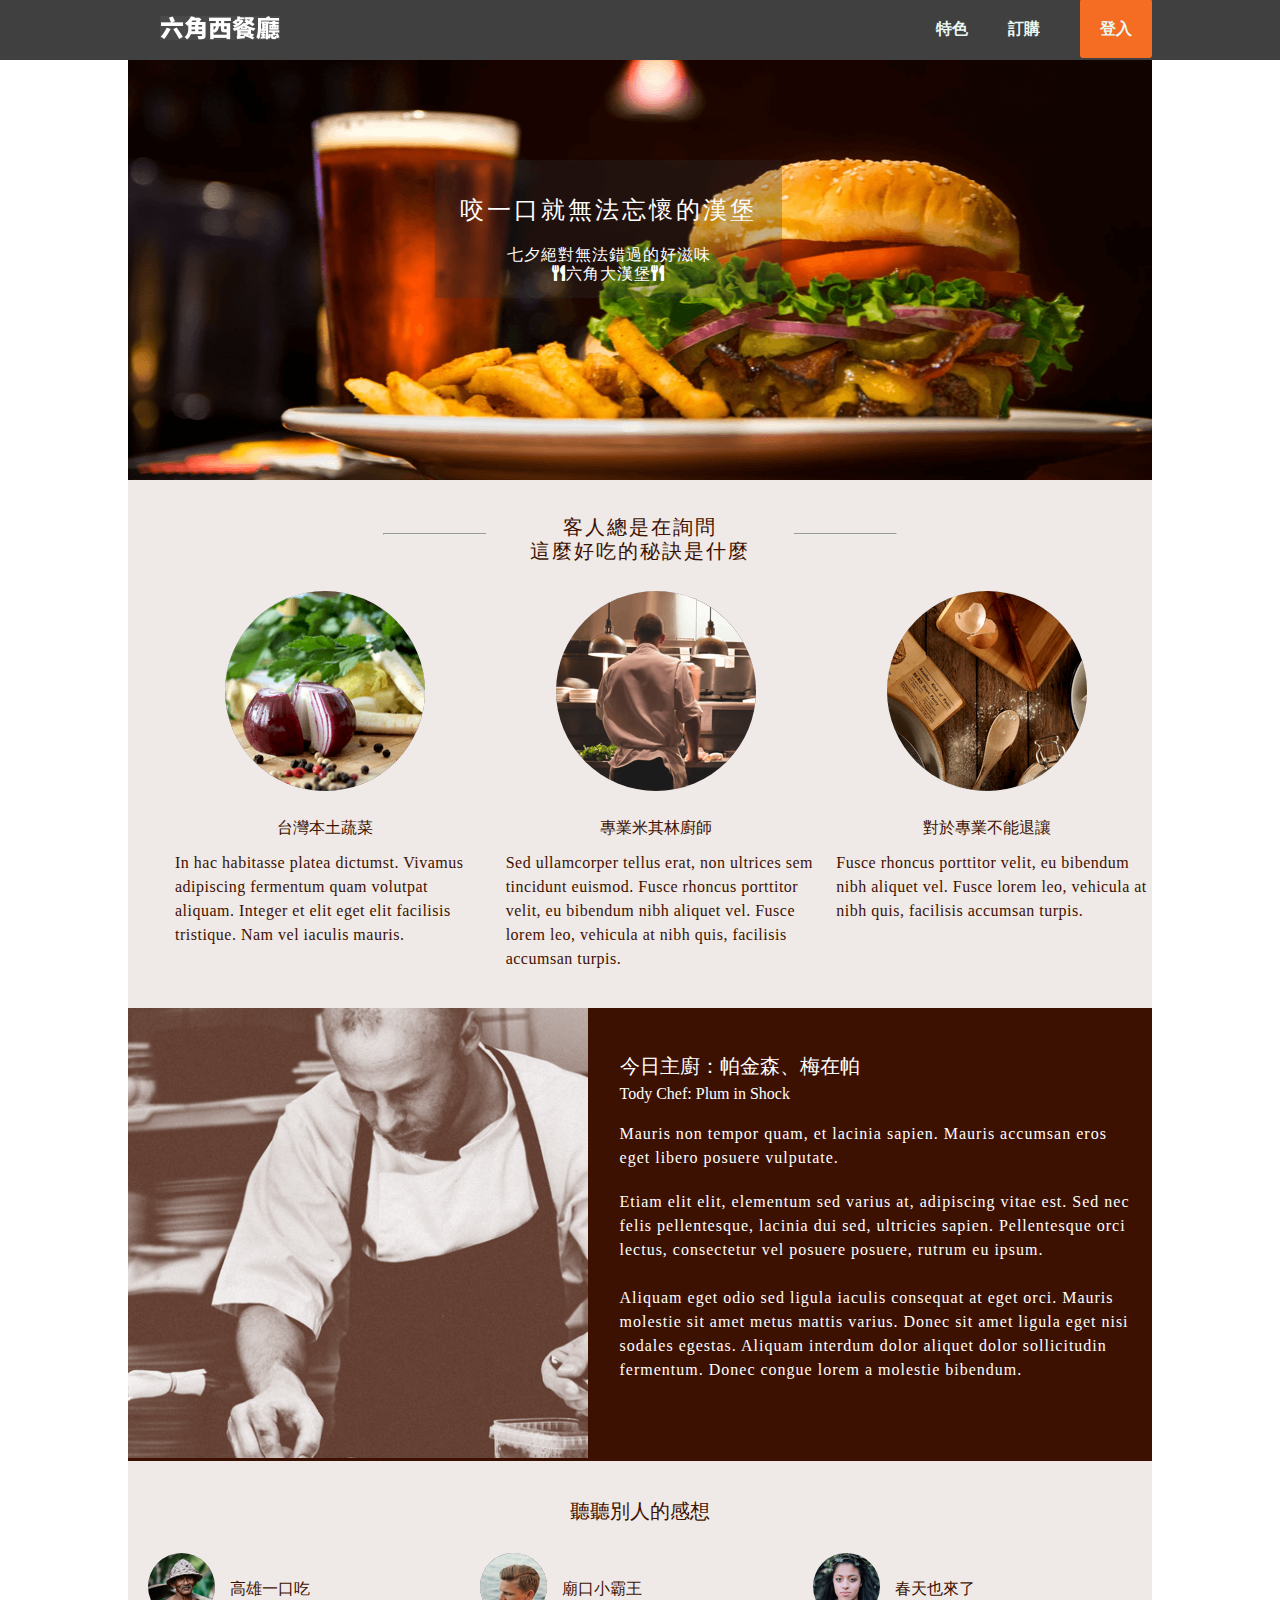
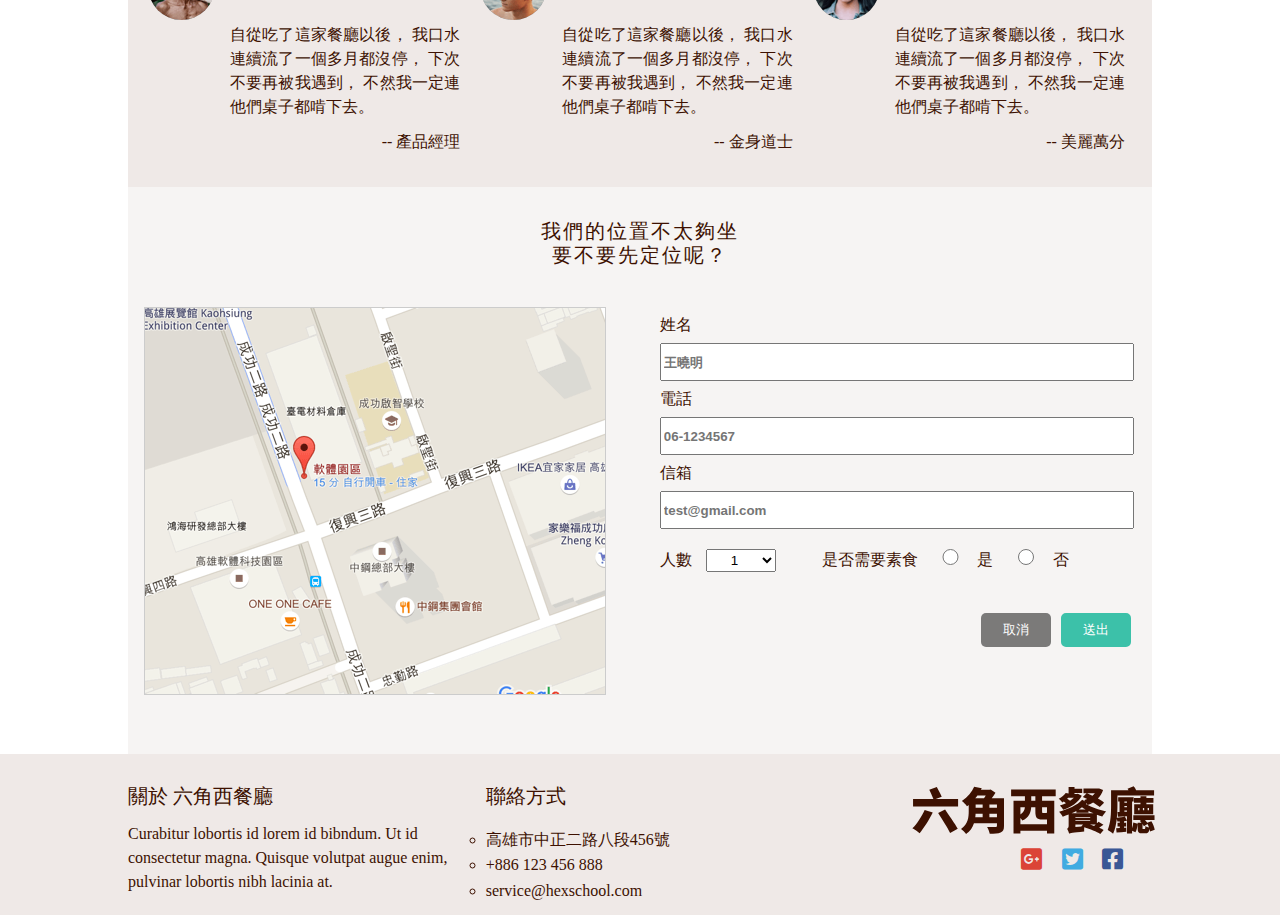
<file: chukuohua_Web_finalwork/index.html>
<!DOCTYPE html>
<html lang="en">
<head>
    <meta charset="UTF-8">
    <meta name="viewport" content="width=device-width, initial-scale=1.0">
    <meta http-equiv="X-UA-Compatible" content="ie=edge">
    <meta property="og:title" content="六角西餐廳">
    <meta property="og:description" content="想要品嚐前所未有的漢堡嗎?六角西餐廳絕對是您最好的選擇">
    <meta property="og:image" content="https://upload.cc/i1/2020/01/13/lnRmfo.png">
    <title>六角西餐廳</title>
    <link rel="shortcut icon" href="images/icon/home.png">
    <link rel="stylesheet" href="css/swiper.min.css">
    <link rel="stylesheet" href="css/all.min.css">
    <link rel="stylesheet" href="css/all.css">
</head>
<body >
    <div class="warp">
        <div class="header">
            <div class=" container">
                <div class="logo">
                    <a href="../chukuohua_Web_finalwork/index.html">
                        六角西餐廳
                    </a>
                </div>
                <div class="main">
                        <a href="#" class="mobile-link"><i class="fas fa-bars"></i></a>
                    <ul class="menu">
                        <li><a href="../chukuohua_Web_finalwork/index.html">特色</a></li>
                        <li><a href="../chukuohua_Web_finalwork/page.html">訂購</a></li>
                        <li><a href="../chukuohua_Web_finalwork/login.html" class="login">登入</a></li>
                    </ul>
                </div>
                <div class="clearfix"></div>
                <div class="aside">
                        <a href="#" class="mobile-close"><i class="fas fa-times"></i></a>
                    <ul class="m-menu">
                        <li>
                            <i class="fas fa-user"></i>
                            <a href="../chukuohua_Web_finalwork/login.html" class="login"><span>登入</span></a>
                        </li>
                        <li>
                            <i class="fas fa-hamburger"></i>                            
                            <a href="../chukuohua_Web_finalwork/index.html"><span>特色</span></a>
                        </li>
                        <li>
                            <i class="fas fa-shopping-cart"></i>
                            <a href="../chukuohua_Web_finalwork/page.html"><span>訂購</span></a>
                        </li>
                    </ul>
                </div>
            </div>
        </div>
        <div class="clearfix"></div>
        <div class="banner">
            <div class="title">
                <h1>咬一口就無法忘懷的漢堡</h1>
                <p>七夕絕對無法錯過的好滋味<br>
                    <i class="fas fa-utensils"></i>六角大漢堡<i class="fas fa-utensils"></i></p>
            </div>
        </div>
        <div class="container">
            <div class="feature">
                <hr>
                <h2>
                    客人總是在詢問<br>
                    這麼好吃的秘訣是什麼
                </h2>
                <ul>
                    <li >
                        <img src="../chukuohua_Web_finalwork/images/feature_1.png" alt="">
                        <h3>台灣本土蔬菜</h3>
                        <p>
                        In hac habitasse platea dictumst.
                        Vivamus adipiscing fermentum quam volutpat aliquam.
                        Integer et elit eget elit facilisis tristique.
                        Nam vel iaculis mauris.
                        </p>
                    </li>
                    <li >
                        <img src="../chukuohua_Web_finalwork/images/feature_2.png" alt="">
                        <h3>專業米其林廚師</h3>
                        <p>
                        Sed ullamcorper tellus erat,
                        non ultrices sem tincidunt euismod.
                        Fusce rhoncus porttitor velit,
                        eu bibendum nibh aliquet vel. Fusce lorem leo,
                        vehicula at nibh quis, facilisis accumsan turpis.
                        </p>
                    </li>
                    <li>
                        <img src="../chukuohua_Web_finalwork/images/feature_3.png" alt="">
                        <h3>對於專業不能退讓</h3>
                        <p>
                        Fusce rhoncus porttitor velit,
                        eu bibendum nibh aliquet vel. Fusce lorem leo,
                        vehicula at nibh quis, facilisis accumsan turpis.
                        </p>
                    </li>
                </ul>
                <div class="clearfix"></div>
            </div>
            <div class="m-feature">
                <h2>
                    客人總是在詢問<br>
                    這麼好吃的秘訣是什麼
                </h2>
                <div class="swiper-container">
                    <ul class="swiper-wrapper">
                        <li class="swiper-slide">
                            <img src="../chukuohua_Web_finalwork/images/feature_1.png" alt="">
                            <h3>台灣本土蔬菜</h3>
                            <p>
                                In hac habitasse platea dictumst.
                                Vivamus adipiscing fermentum quam volutpat aliquam.
                                Integer et elit eget elit facilisis tristique.
                                Nam vel iaculis mauris.
                            </p>
                        </li>
                        <li class="swiper-slide">
                            <img src="../chukuohua_Web_finalwork/images/feature_2.png" alt="">
                            <h3>專業米其林廚師</h3>
                            <p>
                            Sed ullamcorper tellus erat,
                            non ultrices sem tincidunt euismod.
                            Fusce rhoncus porttitor velit,
                            eu bibendum nibh aliquet vel. Fusce lorem leo,
                            vehicula at nibh quis, facilisis accumsan turpis.
                            </p>
                        </li>
                        <li class="swiper-slide">
                            <img src="../chukuohua_Web_finalwork/images/feature_3.png" alt="">
                            <h3>對於專業不能退讓</h3>
                            <p>
                            Fusce rhoncus porttitor velit,
                            eu bibendum nibh aliquet vel. Fusce lorem leo,
                            vehicula at nibh quis, facilisis accumsan turpis.
                            </p>
                        </li>
                    </ul>
                    <div class="clearfix"></div>
                    <div class="swiper-button-next feature-button-next"></div>
                    <div class="swiper-button-prev feature-button-prev"></div>
                </div>
            </div>
            <div class="Chef">
                <img src="../chukuohua_Web_finalwork/images/main_chef.png" alt="">
                <section class="Chef-introduction">
                    <h2>今日主廚：帕金森、梅在帕</h2>
                    <p class="Chef-name">Tody Chef: Plum in Shock</p>
                    <p><span >Mauris non tempor quam, et lacinia sapien.
                        Mauris accumsan eros eget libero posuere vulputate.</span>
                    </p>
                    <p><span>
                        Etiam elit elit, elementum sed varius at, adipiscing vitae est.
                        Sed nec felis pellentesque, lacinia dui sed, ultricies sapien.
                        Pellentesque orci lectus, consectetur vel posuere posuere,
                        rutrum eu ipsum. <br>
                        <br>
                        Aliquam eget odio sed ligula iaculis consequat at eget orci.
                        Mauris molestie sit amet metus mattis varius.
                        Donec sit amet ligula eget nisi sodales egestas.
                        Aliquam interdum dolor aliquet dolor sollicitudin fermentum.
                        Donec congue lorem a molestie bibendum.</span>
                    </p>
                </section>   
                <section class="m-Chef-introduction">
                    <h2>今日主廚：帕金森、梅在帕</h2>
                    <p class="Chef-name">Tody Chef: Plum in Shock</p>
                    <p><span >Mauris non tempor quam, et lacinia sapien.
                        Mauris accumsan eros eget libero posuere vulputate.</span>
                    </p>
                    <p><span class="Chef-content">
                        Etiam elit elit, elementum sed varius at, adipiscing vitae est.
                        Sed nec felis pellentesque, lacinia dui sed, ultricies sapien.
                        Pellentesque orci lectus, consectetur vel posuere posuere,
                        rutrum eu ipsum. <br>
                        <br>
                        Aliquam eget odio sed ligula iaculis consequat at eget orci.
                        Mauris molestie sit amet metus mattis varius.<br>
                        <br>
                        Donec sit amet ligula eget nisi sodales egestas.
                        Aliquam interdum dolor aliquet dolor sollicitudin fermentum.
                        Donec congue lorem a molestie bibendum.</span>
                    </p>
                    <button id="text-toggle" class="text-button">
                        <i class="fas fa-sort-down"></i>
                        <i class="fas fa-sort-up"></i>
                    </button>
                </section>   
            </div>       
            <div class="clearfix"></div>
            <div class="feeling-box">
                <h2>聽聽別人的感想</h2>
                <ul>
                    <li>
                        <img src="../chukuohua_Web_finalwork/images/avatar_1.png" alt="">
                        <span>高雄一口吃</span>
                        <p class="feeling">自從吃了這家餐廳以後，
                        我口水連續流了一個多月都沒停，
                        下次不要再被我遇到，
                        不然我一定連他們桌子都啃下去。</p>
                        <p class="visitors">-- 產品經理</p>
                    </li>
                    <li>
                        <img src="../chukuohua_Web_finalwork/images/avatar_2.png" alt="">
                        <span>廟口小霸王</span>     
                        <p class="feeling">自從吃了這家餐廳以後，
                        我口水連續流了一個多月都沒停，
                        下次不要再被我遇到，
                        不然我一定連他們桌子都啃下去。</p>
                        <p class="visitors">-- 金身道士</p>
                    </li>
                    <li>
                        <img src="../chukuohua_Web_finalwork/images/avatar_3.png" alt="">
                        <span>春天也來了</span>
                        <p class="feeling">自從吃了這家餐廳以後，
                        我口水連續流了一個多月都沒停，
                        下次不要再被我遇到，
                        不然我一定連他們桌子都啃下去。</p>
                        <p class="visitors">-- 美麗萬分</p>
                    </li>
                </ul>
                <div class="clearfix"></div>
            </div>
            <div class="m-feeling-box">
                <h2>聽聽別人的感想</h2>
                <div class="feeling-swiper-container">
                    <ul class="swiper-wrapper feeling-bottom">
                        <li class="swiper-slide">
                            <img src="../chukuohua_Web_finalwork/images/avatar_1.png" alt="">
                            <span>高雄一口吃</span>
                            <p class="feeling">自從吃了這家餐廳以後，
                            我口水連續流了一個多月都沒停，
                            下次不要再被我遇到，
                            不然我一定連他們桌子都啃下去。</p>
                            <p class="visitors">-- 產品經理</p>
                        </li>
                        <li class="swiper-slide">
                            <img src="../chukuohua_Web_finalwork/images/avatar_2.png" alt="">
                            <span>廟口小霸王</span>   
                            <p class="feeling">自從吃了這家餐廳以後，
                            我口水連續流了一個多月都沒停，
                            下次不要再被我遇到，
                            不然我一定連他們桌子都啃下去。</p>
                            <p class="visitors">-- 金身道士</p>
                        </li>
                        <li class="swiper-slide">
                            <img src="../chukuohua_Web_finalwork/images/avatar_3.png" alt="">
                            <span>春天也來了</span>
                            <p class="feeling">自從吃了這家餐廳以後，
                            我口水連續流了一個多月都沒停，
                            下次不要再被我遇到，
                            不然我一定連他們桌子都啃下去。</p>
                            <p class="visitors">-- 美麗萬分</p>
                        </li>
                    </ul>
                    <div class="swiper-pagination feeling-pagination"></div>
                </div>
            </div>
            <div class="clearfix"></div>
            <div class="reserve">
                <h2>我們的位置不太夠坐<br>
                    要不要先定位呢？</h2>
                <img src="../chukuohua_Web_finalwork/images/Map.png" alt="">
                <form class="reserve-data" action="index.html">
                    <div class="personal-data">
                        <label for="name">姓名</label>
                        <input type="text" id="name" name="name" placeholder="王曉明">
                        <label for="phone" >電話</label>
                        <input type="tel" id="phone" name="phone" placeholder="06-1234567">
                        <label for="email" >信箱</label>
                        <input type="email" id="email" name="email" placeholder="test@gmail.com">
                    </div>
                    <label for="number" class="number">人數</label>
                    <select id="number" class="number" name="number">
                        <option value="1">1</option>
                        <option value="2">2</option>
                        <option value="3">3</option>
                        <option value="4">4</option>
                    </select>
                    <label class="vegan ">是否需要素食</label>
                    <input class="vegan-radio " type="radio" name="gender" value="yes">是
                    <input class="vegan-radio " type="radio" name="gender" value="no">否
                    <div class="data-but">
                        <button class="cancel-but cancel">取消</button>
                        <button class="send-but">送出</button>
                    </div>    
                </form>
            </div>
            <div class="clearfix"></div>
        </div>
        <div class="clearfix"></div>
        <div class="footer">
            <div class="container">
                <div class="about">
                    <h3>關於 六角西餐廳</h3>
                    <p>
                    Curabitur lobortis id lorem id bibndum.
                    Ut id consectetur magna.
                    Quisque volutpat augue enim,
                    pulvinar lobortis nibh lacinia at. 
                    </p>
                </div>
                <div class="contact">
                    <h3>聯絡方式</h3>
                    <ul class="conn">
                        <li>高雄市中正二路八段456號</li>
                        <li>+886 123 456 888</li>
                        <li>service@hexschool.com</li>
                    </ul>
                </div>
                <ul class="navber">
                    <li class="footer-logo">
                        <img  src="images/logo_l@svg.svg" alt="">
                    </li>
                    <li class="nav">
                        <ul class="icon">
                            <li>
                                <a href="">
                                    <i class="fab fa-google-plus-square"></i>
                                </a>
                            </li>
                            <li>
                                <a href="">
                                    <i class="fab fa-twitter-square"></i>
                                </a>
                            </li>
                            <li>
                                <a href="">
                                    <i class="fab fa-facebook-square"></i>
                                </a>
                            </li>
                        </ul>
                    </li>
                </ul>
                <div class="top">
                    <a href="#" class="fas fa-angle-double-up"></a>
                </div>
            </div>
        </div>
    </div>
    <script src="js/jquery-3.4.1.min.js"></script>
    <script src="js/swiper.js"></script>
    <script src="js/all.js"></script>
</body>
</html>
</file>
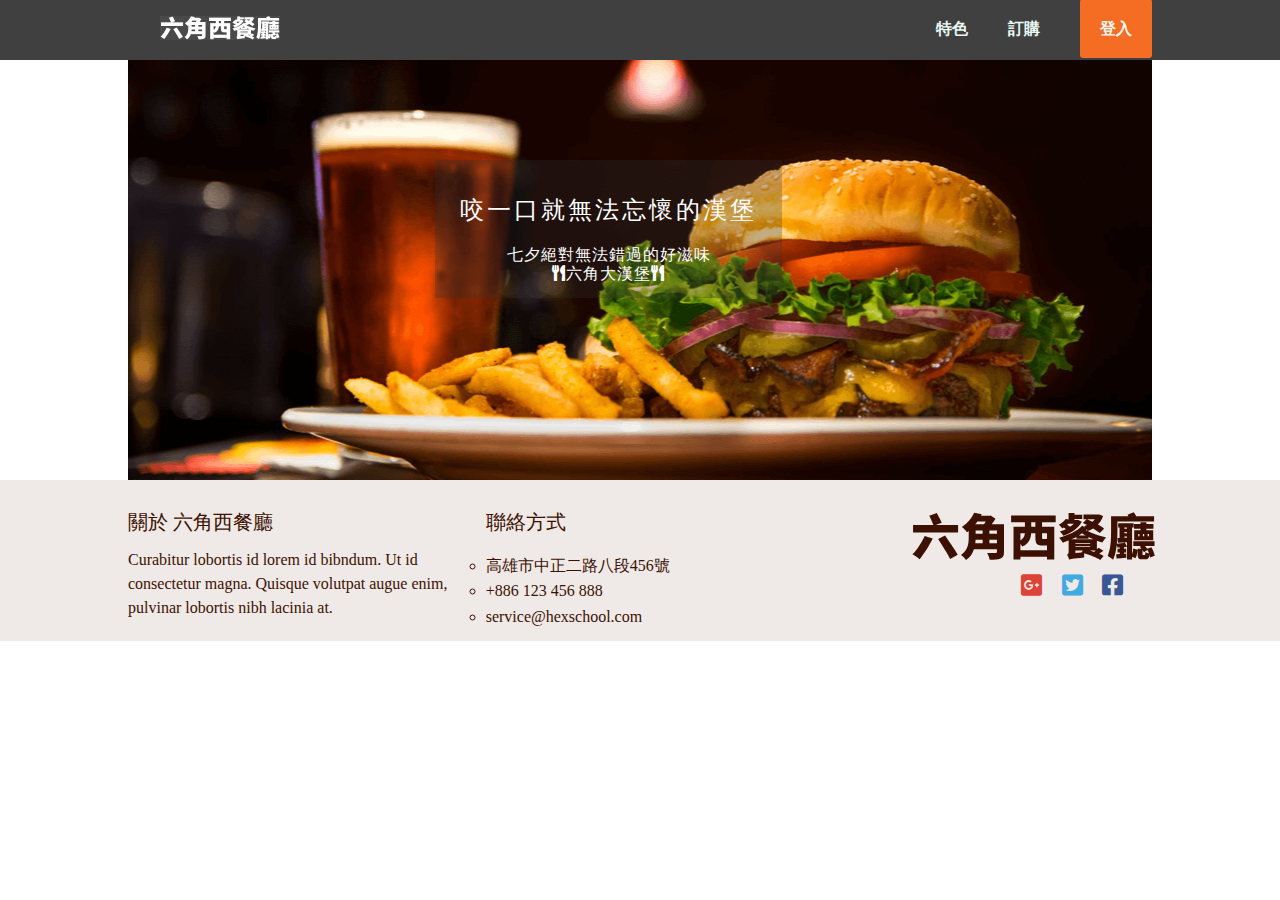
<file: chukuohua_Web_finalwork/layout.html>
<!DOCTYPE html>
<html lang="en">
<head>
    <meta charset="UTF-8">
    <meta name="viewport" content="width=device-width, initial-scale=1.0">
    <meta http-equiv="X-UA-Compatible" content="ie=edge">
    <meta property="og:title" content="六角西餐廳">
    <meta property="og:description" content="想要品嚐前所未有的漢堡嗎?六角西餐廳絕對是您最好的選擇">
    <meta property="og:image" content="https://upload.cc/i1/2020/01/13/lnRmfo.png">
    <title>六角西餐廳</title>
    <link rel="shortcut icon" href="images/icon/home.png">
    <link rel="stylesheet" href="css/swiper.min.css">
    <link rel="stylesheet" href="css/all.min.css">
    <link rel="stylesheet" href="css/all.css">
</head>
<body >
    <div class="warp">
        <div class="header">
            <div class=" container">
                <div class="logo">
                    <a href="../chukuohua_Web_finalwork/index.html">
                        六角西餐廳
                    </a>
                </div>
                <div class="main">
                        <a href="#" class="mobile-link"><i class="fas fa-bars"></i></a>
                    <ul class="menu">
                        <li><a href="../chukuohua_Web_finalwork/index.html">特色</a></li>
                        <li><a href="../chukuohua_Web_finalwork/page.html">訂購</a></li>
                        <li><a href="../chukuohua_Web_finalwork/login.html" class="login">登入</a></li>
                    </ul>
                </div>
                <div class="aside">
                        <a href="#" class="mobile-close"><i class="fas fa-times"></i></a>
                    <ul class="m-menu">
                        <li>
                            <i class="fas fa-user"></i>
                            <a href="../chukuohua_Web_finalwork/login.html" class="login"><span>登入</span></a>
                        </li>
                        <li>
                            <i class="fas fa-hamburger"></i>                            
                            <a href="../chukuohua_Web_finalwork/index.html"><span>特色</span></a>
                        </li>
                        <li>
                            <i class="fas fa-shopping-cart"></i>
                            <a href="../chukuohua_Web_finalwork/page.html"><span>訂購</span></a>
                        </li>
                    </ul>
                </div>
            </div>
        </div>
        <div class="clearfix"></div>
        <div class="banner">
            <div class="title">
                <h1>咬一口就無法忘懷的漢堡</h1>
                <p>七夕絕對無法錯過的好滋味<br>
                    <i class="fas fa-utensils"></i>六角大漢堡<i class="fas fa-utensils"></i></p>
            </div>
        </div>        
        <div class="clearfix"></div>
        
        <div class="footer">
            <div class="container">
                <div class="about">
                    <h3>關於 六角西餐廳</h3>
                    <p>
                    Curabitur lobortis id lorem id bibndum.
                    Ut id consectetur magna.
                    Quisque volutpat augue enim,
                    pulvinar lobortis nibh lacinia at. 
                    </p>
                </div>
                <div class="contact">
                    <h3>聯絡方式</h3>
                    <ul class="conn">
                        <li>高雄市中正二路八段456號</li>
                        <li>+886 123 456 888</li>
                        <li>service@hexschool.com</li>
                    </ul>
                </div>
                <ul class="navber">
                    <li class="footer-logo">
                        <img  src="images/logo_l@svg.svg" alt="">
                    </li>
                    <li class="nav">
                        <ul class="icon">
                            <li>
                                <a href="">
                                    <i class="fab fa-google-plus-square"></i>
                                </a>
                            </li>
                            <li>
                                <a href="">
                                    <i class="fab fa-twitter-square"></i>
                                </a>
                            </li>
                            <li>
                                <a href="">
                                    <i class="fab fa-facebook-square"></i>
                                </a>
                            </li>
                        </ul>
                    </li>
                </ul>
                <div class="top">
                    <a href="#" class="fas fa-angle-double-up"></a>
                </div>
            </div>
        </div>
    </div>
    <script src="js/jquery-3.4.1.min.js"></script>
    <script src="js/swiper.js"></script>
    <script src="js/all.js"></script>
</body>
</html>
</file>
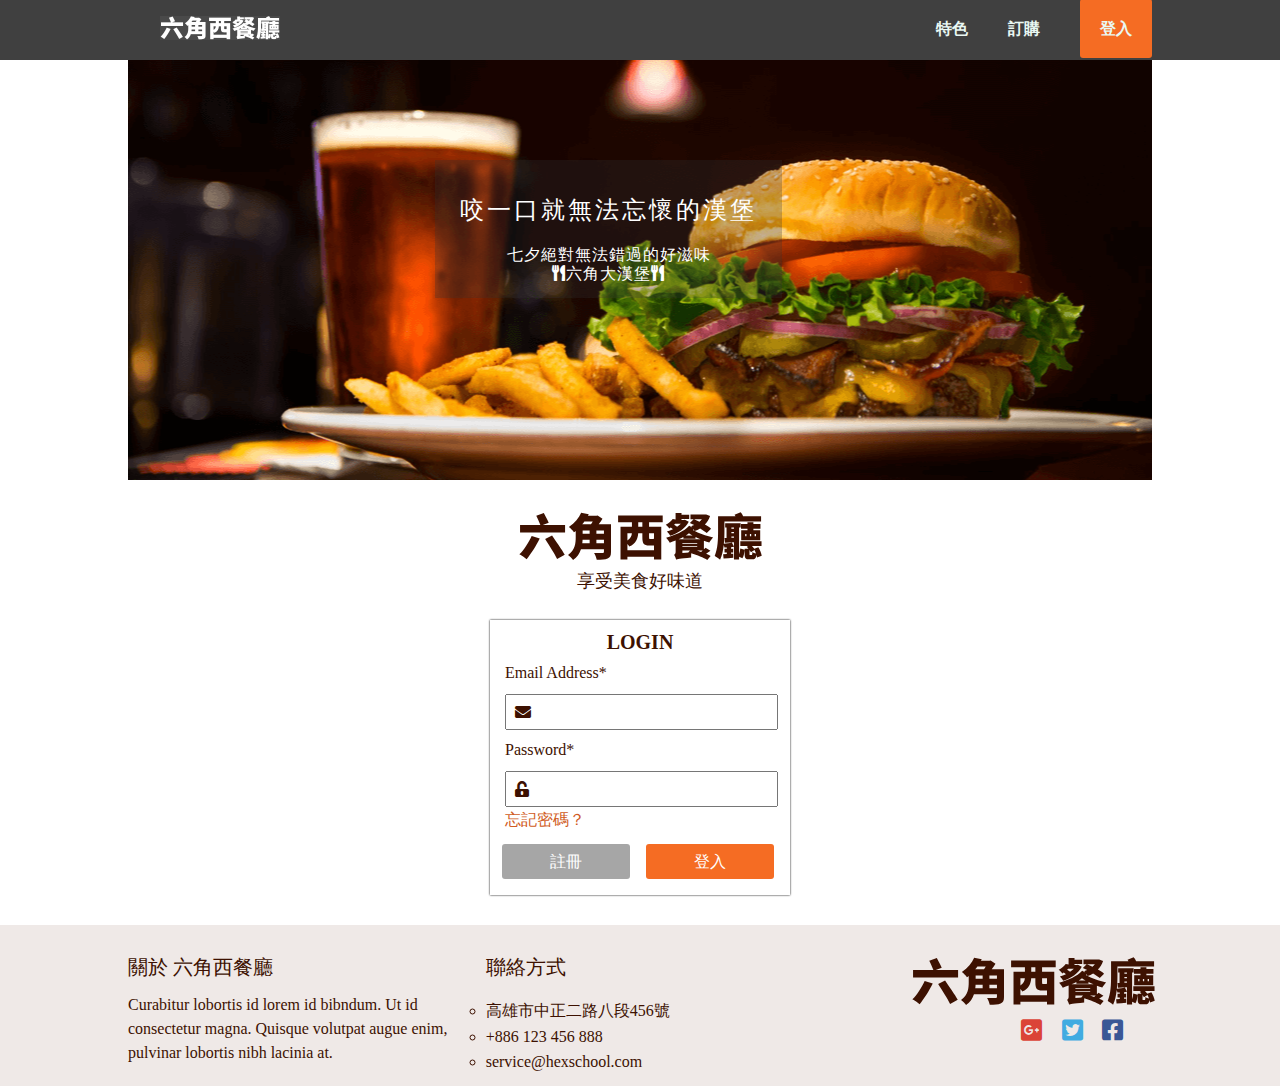
<file: chukuohua_Web_finalwork/login.html>
<!DOCTYPE html>
<html lang="en">
<head>
    <meta charset="UTF-8">
    <meta name="viewport" content="width=device-width, initial-scale=1.0">
    <meta http-equiv="X-UA-Compatible" content="ie=edge">
    <title>六角西餐廳</title>
    <link rel="shortcut icon" href="images/icon/user.png">
    <link rel="stylesheet" href="css/all.min.css">
    <link rel="stylesheet" href="css/all.css">
</head>
<body>
    <div class="warp">
        <div class="header">
            <div class="container">
                <div class="logo">
                    <a href="../chukuohua_Web_finalwork/index.html">
                        六角西餐廳
                    </a>
                </div>
                <div class="main">
                        <a href="#" class="mobile-link"><i class="fas fa-bars"></i></a>
                    <ul class="menu">
                        <li><a href="../chukuohua_Web_finalwork/index.html">特色</a></li>
                        <li><a href="../chukuohua_Web_finalwork/page.html">訂購</a></li>
                        <li><a href="../chukuohua_Web_finalwork/login.html" class="login">登入</a></li>
                    </ul>
                </div>
                <div class="aside">
                        <a href="#" class="mobile-close"><i class="fas fa-times"></i></a>
                    <ul class="m-menu">
                        <li>
                            <i class="fas fa-user"></i>
                            <a href="../chukuohua_Web_finalwork/login.html" class="login"><span>登入</span></a>
                        </li>
                        <li>
                            <i class="fas fa-hamburger"></i>                            
                            <a href="../chukuohua_Web_finalwork/index.html"><span>特色</span></a>
                        </li>
                        <li>
                            <i class="fas fa-shopping-cart"></i>
                            <a href="../chukuohua_Web_finalwork/page.html"><span>訂購</span></a>
                        </li>
                    </ul>
                </div>
            </div>
        </div>
        <div class="banner">
            <div class="title">
                <h1>咬一口就無法忘懷的漢堡</h1>
                <p>七夕絕對無法錯過的好滋味<br>
                    <i class="fas fa-utensils"></i>六角大漢堡<i class="fas fa-utensils"></i></p>
            </div>
        </div>
        <div class="login-box container">
            <img  src="images/logo_l@svg.svg" alt="">
            <p>享受美食好味道</p>
            <form class="login-data" action="login.html">
                <h3>LOGIN</h3>
                <label for="email">Email Address*</label>
                <label class="email-icon" for="email">
                    <i class="fas fa-envelope"></i>
                    <input type="email" id="email" name="email">
                </label>
                <label for="pwd*" >Password*</label>
                <label class="pwd-icon" for="pwd">
                    <i class="fas fa-unlock-alt"></i>
                    <input type="pwd" id="pwd" name="pwd">
                </label>
                <a href="#" class="forget">忘記密碼？</a>
                <a href="../chukuohua_Web_finalwork/signup.html" class="signup" >註冊</a>
                <a href="#" class="login" >登入</a>
            </form>
        </div>
        <div class="footer">
            <div class="container">
                <div class="about">
                    <h3>關於 六角西餐廳</h3>
                    <p>
                    Curabitur lobortis id lorem id bibndum.
                    Ut id consectetur magna.
                    Quisque volutpat augue enim,
                    pulvinar lobortis nibh lacinia at. 
                    </p>
                </div>
                <div class="contact">
                    <h3>聯絡方式</h3>
                    <ul class="conn">
                        <li>高雄市中正二路八段456號</li>
                        <li>+886 123 456 888</li>
                        <li>service@hexschool.com</li>
                    </ul>
                </div>
                <ul class="navber">
                    <li class="footer-logo">
                        <img  src="images/logo_l@svg.svg" alt="">
                    </li>
                    <li class="nav">
                        <ul class="icon">
                            <li>
                                <a href="">
                                    <i class="fab fa-google-plus-square"></i>
                                </a>
                            </li>
                            <li>
                                <a href="">
                                    <i class="fab fa-twitter-square"></i>
                                </a>
                            </li>
                            <li>
                                <a href="">
                                    <i class="fab fa-facebook-square"></i>
                                </a>
                            </li>
                        </ul>
                    </li>
                </ul>
                <div class="top">
                    <a href="#" class="fas fa-angle-double-up"></a>
                </div>
            </div>
        </div>
    </div>
    <script src="js/jquery-3.4.1.min.js"></script>
    <script src="js/all.js"></script>
</body>
</html>
</file>
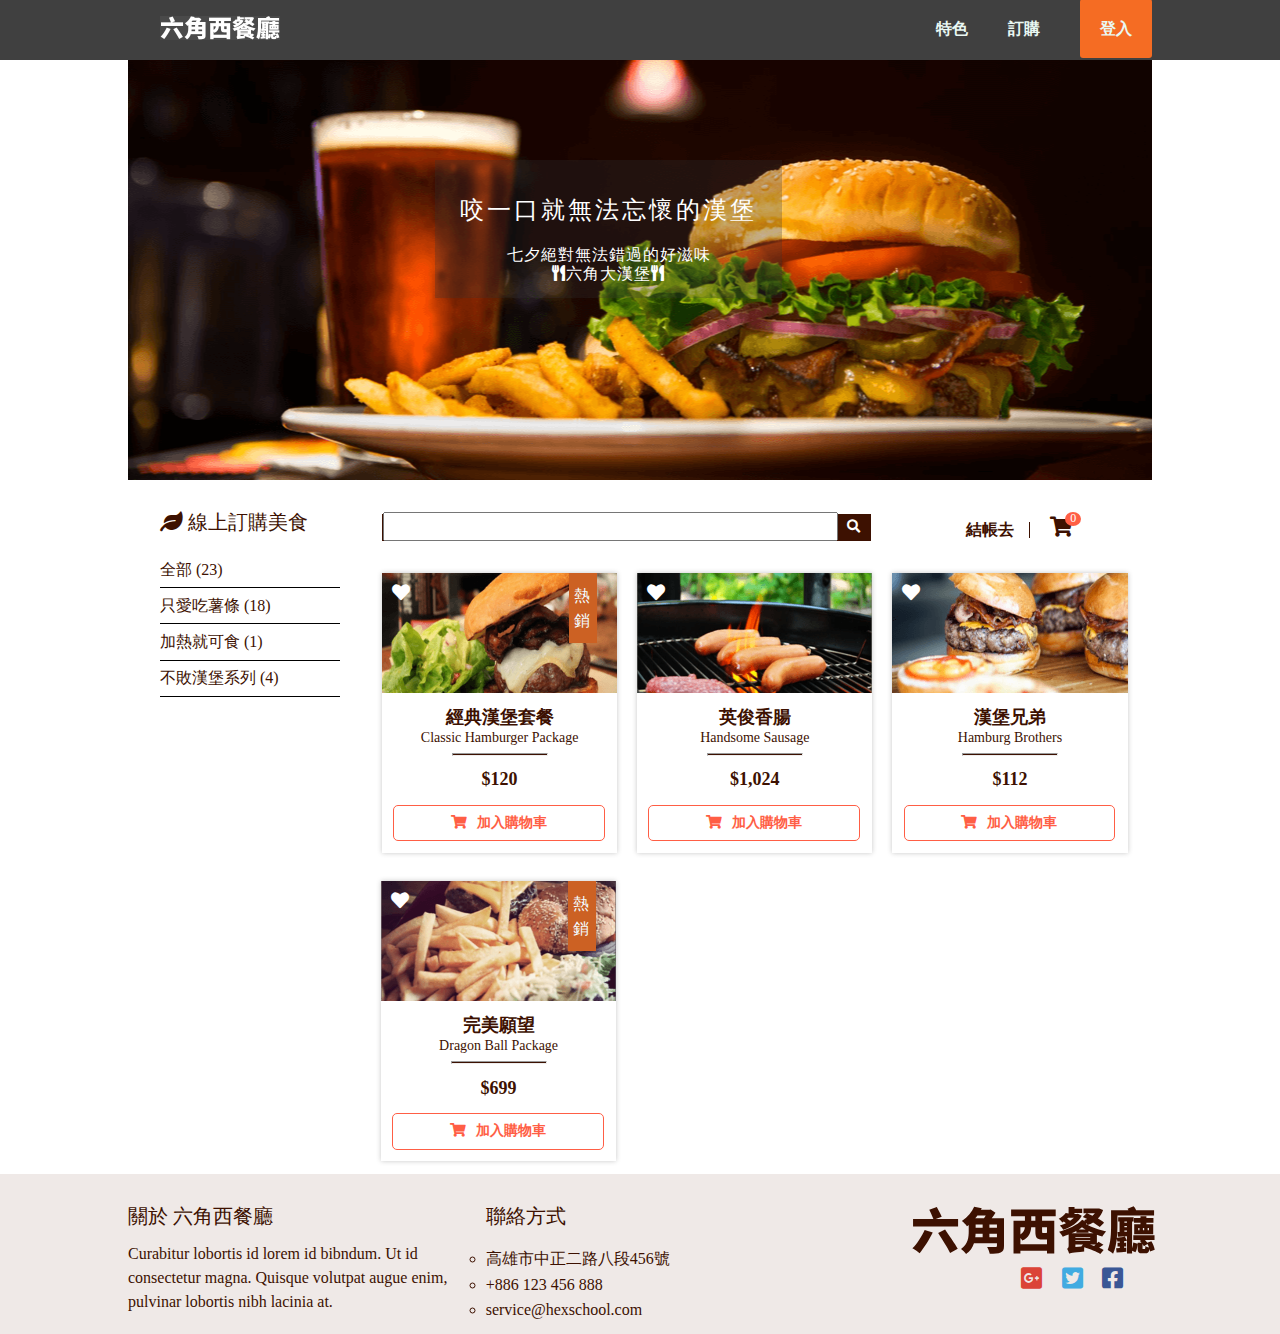
<file: chukuohua_Web_finalwork/page.html>
<!DOCTYPE html>
<html lang="en">
<head>
    <meta charset="UTF-8">
    <meta name="viewport" content="width=device-width, initial-scale=1.0">
    <meta http-equiv="X-UA-Compatible" content="ie=edge">
    <title>六角西餐廳</title>
    <link rel="shortcut icon" href="images/icon/burger.png">
    <link rel="stylesheet" href="css/all.min.css">
    <link rel="stylesheet" href="css/all.css">
</head>
<body>
    <div class="warp">
        <div class="header">
            <div class=" container">
                <div class="logo">
                    <a href="../chukuohua_Web_finalwork/index.html">
                        六角西餐廳
                    </a>
                </div>
                <div class="main">
                        <a href="#" class="mobile-link"><i class="fas fa-bars"></i></a>
                    <ul class="menu">
                        <li><a href="../chukuohua_Web_finalwork/index.html">特色</a></li>
                        <li><a href="../chukuohua_Web_finalwork/page.html">訂購</a></li>
                        <li><a href="../chukuohua_Web_finalwork/login.html" class="login">登入</a></li>
                    </ul>
                </div>
                <div class="aside">
                        <a href="#" class="mobile-close"><i class="fas fa-times"></i></a>
                    <ul class="m-menu">
                        <li>
                            <i class="fas fa-user"></i>
                            <a href="../chukuohua_Web_finalwork/login.html" class="login"><span>登入</span></a>
                        </li>
                        <li>
                            <i class="fas fa-hamburger"></i>                            
                            <a href="../chukuohua_Web_finalwork/index.html"><span>特色</span></a>
                        </li>
                        <li>
                            <i class="fas fa-shopping-cart"></i>
                            <a href="../chukuohua_Web_finalwork/page.html"><span>訂購</span></a>
                        </li>
                    </ul>
                </div>
            </div>
        </div>
        <div class="clearfix"></div>
        <div class="banner">
            <div class="title">
                <h1>咬一口就無法忘懷的漢堡</h1>
                <p>七夕絕對無法錯過的好滋味<br>
                    <i class="fas fa-utensils"></i>六角大漢堡<i class="fas fa-utensils"></i></p>
            </div>
        </div>
        <div class="clearfix"></div>
        <div class="page-content container">
            <div class="page-menu">
                <h2><i class="fas fa-leaf"></i>線上訂購美食</h2>
                <ul class="page-list">
                    <li>
                        <a href="#">
                            <i class="fas fa-angle-right"></i>
                            全部 (23)
                        </a>
                    </li>
                    <li>
                        <a href="#">
                            <i class="fas fa-angle-right"></i>
                            只愛吃薯條 (18)
                        </a>
                    </li>
                    <li>
                        <a href="#">
                            <i class="fas fa-angle-right"></i>
                            加熱就可食 (1)
                        </a>
                    </li>
                    <li>
                        <a href="#">
                             <i class="fas fa-angle-right"></i>
                             不敗漢堡系列 (4)
                        </a>
                    </li>
                </ul>
            </div>
            <div class="commodity-box">
                <div class="search-box">
                    <form class="page-search" action="">
                        <label class="search-icon" for="">
                            <input type="search" id="search" name="search">
                            <button><i class="fas fa-search"></i></button> 
                        </label>
                    </form>
                    <ul>
                        <li class="Checkout">
                            <a href="">結帳去</a>
                        </li>
                        <li class="shopping-icon">
                            <a href="">
                                <span>0</span>
                                <i class="fas fa-shopping-cart"></i>
                            </a>
                        </li>
                    </ul>
                </div>
                <div class="clearfix"></div>
                <div class="page-m-menu">
                    <ul class="page-m-list">
                        <li>
                            <a href="#">
                            全部 (23)
                            </a>
                        </li>
                        <li>
                            <a href="#">
                                只愛吃薯條 (18)
                            </a>
                        </li>  
                        <li>
                            <a href="#">
                                加熱就可食 (1)
                            </a>
                        </li>
                        <li>
                            <a href="#">
                                不敗漢堡系列 (4)
                            </a>
                        </li>
                    </ul>
                </div>
                <div class="commodity-content">
                    <div class="product">
                        <i class="fas fa-heart"></i>
                        <img src="../chukuohua_Web_finalwork/images/food_1.png" alt="">
                        <div class="featured">
                            <span>熱銷</span>
                        </div>
                        <h3>經典漢堡套餐</h3>
                        <p>Classic Hamburger Package</p>
                        <hr>
                        <p class="money">$120</p>
                        <button class="shopping">
                            <i class="fas fa-shopping-cart"></i>加入購物車
                        </button>
                    </div>
                    <div class="product">
                        <i class="fas fa-heart"></i>
                        <img src="../chukuohua_Web_finalwork/images/food_2.png" alt=""></li>
                        <h3>英俊香腸</h3>
                        <p>Handsome Sausage</p>
                        <hr>
                        <p class="money">$1,024</p>
                        <button class="shopping">
                            <i class="fas fa-shopping-cart"></i>加入購物車
                        </button>
                    </div>
                    <div class="product bro-mar">
                        <i class="fas fa-heart"></i>
                        <img src="../chukuohua_Web_finalwork/images/food_3.png" alt="">
                        <h3>漢堡兄弟</h3>
                        <p>Hamburg Brothers</p>
                        <hr>
                        <p class="money">$112</p>
                        <button class="shopping">
                            <i class="fas fa-shopping-cart"></i>加入購物車
                        </button>
                    </div>
                    <div class="product bro-mar Dragon-mar">
                        <i class="fas fa-heart"></i>
                        <img src="../chukuohua_Web_finalwork/images/food_4.png" alt="">
                        <div class="featured">
                            <span>熱銷</span>
                        </div>
                        <h3>完美願望</h3>
                        <p>Dragon Ball Package</p>
                        <hr>
                        <p class="money">$699</p>
                        <button class="shopping">
                            <i class="fas fa-shopping-cart"></i>加入購物車
                        </button>
                    </div>
                </div>
            </div>
            <div class="clearfix"></div>
        </div>
        <div class="clearfix"></div>
        <div class="footer">
            <div class="container">
                <div class="about">
                    <h3>關於 六角西餐廳</h3>
                    <p>
                    Curabitur lobortis id lorem id bibndum.
                    Ut id consectetur magna.
                    Quisque volutpat augue enim,
                    pulvinar lobortis nibh lacinia at. 
                    </p>
                </div>
                <div class="contact">
                    <h3>聯絡方式</h3>
                    <ul class="conn">
                        <li>高雄市中正二路八段456號</li>
                        <li>+886 123 456 888</li>
                        <li>service@hexschool.com</li>
                    </ul>
                </div>
                <ul class="navber">
                    <li class="footer-logo">
                        <img  src="images/logo_l@svg.svg" alt="">
                    </li>
                    <li class="nav">
                        <ul class="icon">
                            <li>
                                <a href="">
                                    <i class="fab fa-google-plus-square"></i>
                                </a>
                            </li>
                            <li>
                                <a href="">
                                    <i class="fab fa-twitter-square"></i>
                                </a>
                            </li>
                            <li>
                                <a href="">
                                    <i class="fab fa-facebook-square"></i>
                                </a>
                            </li>
                        </ul>
                    </li>
                </ul>
                <div class="top">
                    <a href="#" class="fas fa-angle-double-up"></a>
                </div>
            </div>
        </div>
    </div>
    <script src="js/jquery-3.4.1.min.js"></script>
    <script src="js/all.js"></script>
</body>
</html>
</file>
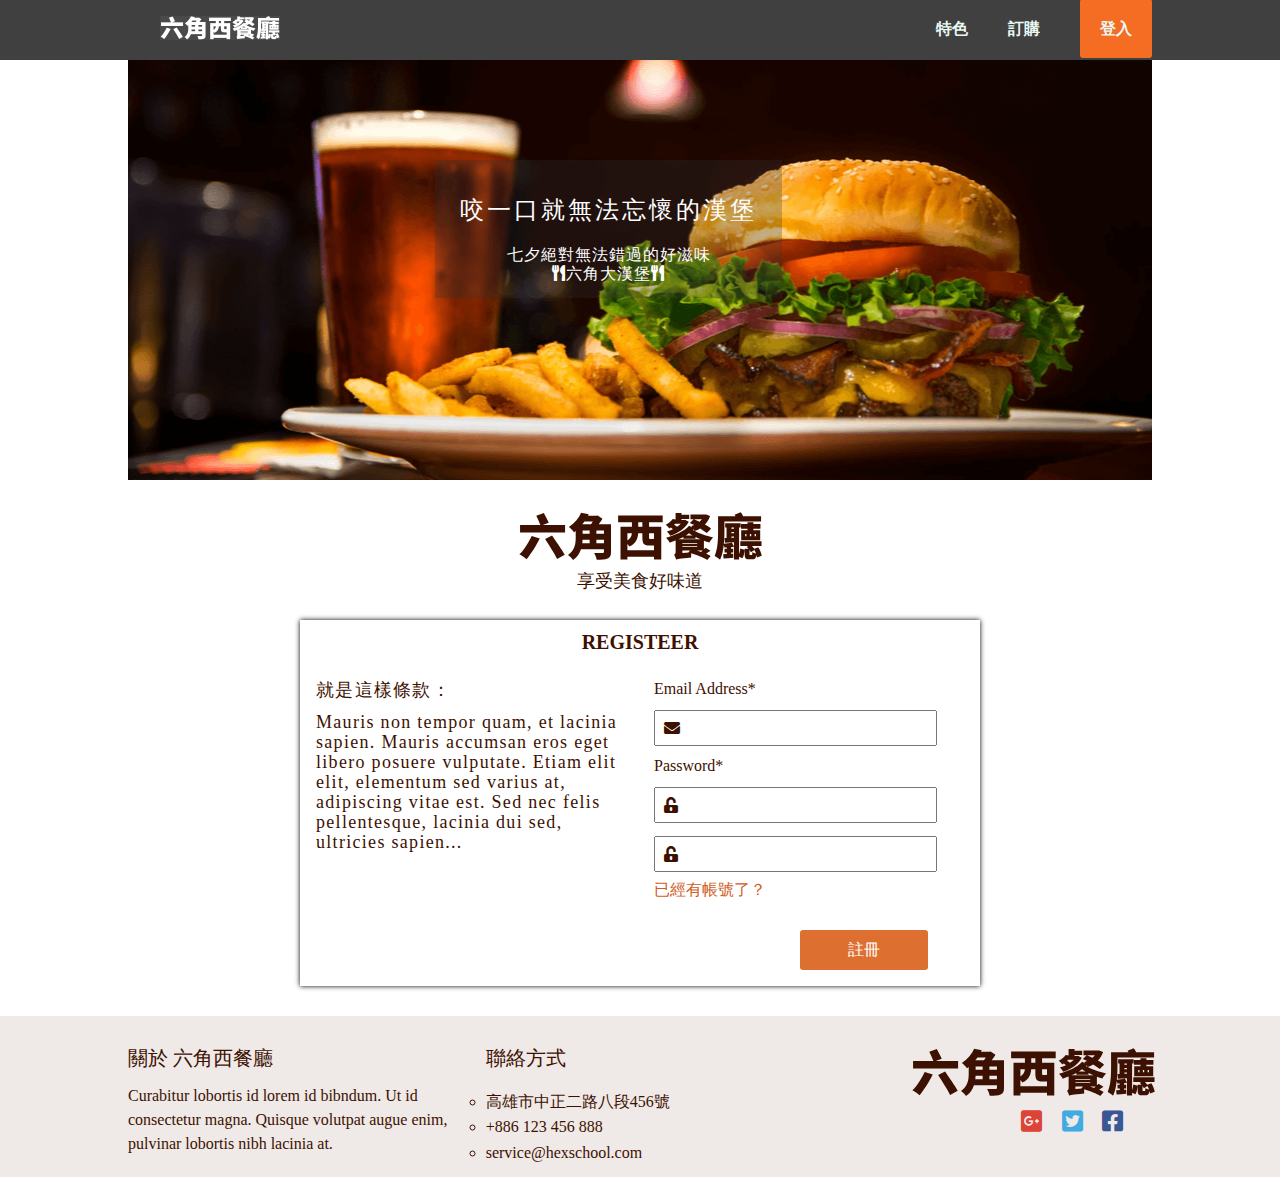
<file: chukuohua_Web_finalwork/signup.html>
<!DOCTYPE html>
<html lang="en">
<head>
    <meta charset="UTF-8">
    <meta name="viewport" content="width=device-width, initial-scale=1.0">
    <meta http-equiv="X-UA-Compatible" content="ie=edge">
    <title>六角西餐廳</title>
    <link rel="shortcut icon" href="images/icon/user.png">
    <link rel="stylesheet" href="css/all.css">
    <link rel="stylesheet" href="css/all.min.css">
</head>
<body>
    <div class="warp">
        <div class="header">
            <div class="container">
                <div class="logo">
                    <a href="../chukuohua_Web_finalwork/index.html">
                        六角西餐廳
                    </a>
                </div>
                <div class="main">
                        <a href="#" class="mobile-link"><i class="fas fa-bars"></i></a>
                    <ul class="menu">
                        <li><a href="../chukuohua_Web_finalwork/index.html">特色</a></li>
                        <li><a href="../chukuohua_Web_finalwork/page.html">訂購</a></li>
                        <li><a href="../chukuohua_Web_finalwork/login.html" class="login">登入</a></li>
                    </ul>
                </div>
                <div class="aside">
                        <a href="#" class="mobile-close"><i class="fas fa-times"></i></a>
                    <ul class="m-menu">
                        <li>
                            <i class="fas fa-user"></i>
                            <a href="../chukuohua_Web_finalwork/login.html" class="login"><span>登入</span></a>
                        </li>
                        <li>
                            <i class="fas fa-hamburger"></i>                            
                            <a href="../chukuohua_Web_finalwork/index.html"><span>特色</span></a>
                        </li>
                        <li>
                            <i class="fas fa-shopping-cart"></i>
                            <a href="../chukuohua_Web_finalwork/page.html"><span>訂購</span></a>
                        </li>
                    </ul>
                </div>
            </div>
        </div>
        <div class="banner">
            <div class="title">
                <h1>咬一口就無法忘懷的漢堡</h1>
                <p>七夕絕對無法錯過的好滋味<br>
                    <i class="fas fa-utensils"></i>六角大漢堡<i class="fas fa-utensils"></i></p>
            </div>
        </div>
        <div class="signup-box container">
            <img  src="images/logo_l@svg.svg" alt="">
            <p>享受美食好味道</p>
            <form class="signup-data" action="sign.html">
                <h3>REGISTEER</h3>
                <section>
                    <p>就是這樣條款：</p>
                    <p>Mauris non tempor quam, et lacinia sapien.
                       Mauris accumsan eros eget libero posuere vulputate.
                       Etiam elit elit, elementum sed varius at,
                       adipiscing vitae est. Sed nec felis pellentesque,
                       lacinia dui sed, ultricies sapien...</p>
                </section>
                <section>
                    <label for="email">Email Address*</label>
                    <label class="email-icon" for="email">
                        <i class="fas fa-envelope"></i>
                        <input type="email" id="email" name="email">
                    </label>
                    <label for="pwd*" >Password*</label>
                    <label class="pwd-icon" for="pwd">
                        <i  class="fas fa-unlock-alt"></i>
                        <input  type="pwd" id="pwd" name="pwd">
                    </label>
                    <label class="pwd-icon" for="pwd-repeat">
                        <i class="fas fa-unlock-alt"></i>
                        <input type="pwd" id="pwd-repeat" name="pwd-repeat">
                    </label>
                    <a href="#" class="exist">已經有帳號了？</a>
                    <button  class="signup-complete" type="submit" namr="signup">註冊</button>
                </section>
                <div class="clearfix"></div>
            </form>
        </div>
        <div class="footer">
            <div class="container">
                <div class="about">
                    <h3>關於 六角西餐廳</h3>
                    <p>
                    Curabitur lobortis id lorem id bibndum.
                    Ut id consectetur magna.
                    Quisque volutpat augue enim,
                    pulvinar lobortis nibh lacinia at. 
                    </p>
                </div>
                <div class="contact">
                    <h3>聯絡方式</h3>
                    <ul class="conn">
                        <li>高雄市中正二路八段456號</li>
                        <li>+886 123 456 888</li>
                        <li>service@hexschool.com</li>
                    </ul>
                </div>
                <ul class="navber">
                    <li class="footer-logo">
                        <img  src="images/logo_l@svg.svg" alt="">
                    </li>
                    <li class="nav">
                        <ul class="icon">
                            <li>
                                <a href="">
                                    <i class="fab fa-google-plus-square"></i>
                                </a>
                            </li>
                            <li>
                                <a href="">
                                    <i class="fab fa-twitter-square"></i>
                                </a>
                            </li>
                            <li>
                                <a href="">
                                    <i class="fab fa-facebook-square"></i>
                                </a>
                            </li>
                        </ul>
                    </li>
                </ul>
                <div class="top">
                    <a href="#" class="fas fa-angle-double-up"></a>
                </div>
            </div>
        </div>
    </div>
    <script src="js/jquery-3.4.1.min.js"></script>
    <script src="js/all.js"></script>
</body>
</html>
</file>
<file: chukuohua_Web_finalwork/css/all.css>
/*background*/
/*link botton*/
/*text*/
/*mar*/
/*pad*/
/*font*/
html, body, div, span, applet, object, iframe,
h1, h2, h3, h4, h5, h6, p, blockquote, pre,
a, abbr, acronym, address, big, cite, code,
del, dfn, em, img, ins, kbd, q, s, samp,
small, strike, strong, sub, sup, tt, var,
b, u, i, center,
dl, dt, dd, ol, ul, li,
fieldset, form, label, legend,
table, caption, tbody, tfoot, thead, tr, th, td,
article, aside, canvas, details, embed,
figure, figcaption, footer, header, hgroup,
menu, nav, output, ruby, section, summary,
time, mark, audio, video {
  margin: 0;
  padding: 0;
  border: 0;
  font-size: 100%;
  font: inherit;
  vertical-align: baseline; }

/* HTML5 display-role reset for older browsers */
article, aside, details, figcaption, figure,
footer, header, hgroup, menu, nav, section {
  display: block; }

body {
  line-height: 1; }

ol, ul {
  list-style: none; }

blockquote, q {
  quotes: none; }

blockquote:before, blockquote:after,
q:before, q:after {
  content: '';
  content: none; }

table {
  border-collapse: collapse;
  border-spacing: 0; }

body {
  font-family: Microsoft JhengHei;
  color: #3D1101; }

a {
  text-decoration: none; }

.container {
  max-width: 1024px;
  margin: 0 auto; }

.clearfix {
  clear: both; }

/*button style*/
.send-but, .cancel-but {
  font-family: Microsoft JhengHei;
  margin: 5px;
  border-radius: 5px;
  width: 70px !important;
  padding: 5px;
  cursor: pointer; }

.send-but {
  background: #3cc1a9;
  color: #ffffff;
  border: 3px solid #3cc1a9; }
  .send-but:hover {
    border: 3px solid #1ab188;
    background: #1ab188;
    color: white;
    -webkit-transition: .5s ease;
    -o-transition: .5s ease;
    transition: .5s ease; }

.cancel-but {
  background: rgba(0, 0, 0, 0.5);
  color: white;
  border: 3px solid rgba(0, 0, 0, 0); }
  .cancel-but:hover {
    background: rgba(0, 0, 0, 0.61);
    color: white;
    -webkit-transition: .5s ease;
    -o-transition: .5s ease;
    transition: .5s ease; }

/*login & sigup button*/
.login,
.signup,
.signup-complete {
  padding: 0.6em 3em;
  border-radius: 3px;
  color: white;
  border: 0px;
  cursor: pointer;
  font-size: 16px;
  font-family: Microsoft JhengHei; }

.login {
  background: #F56C23; }
  .login:hover {
    background: #ff5500; }

.signup {
  background: rgba(0, 0, 0, 0.35); }
  .signup:hover {
    background: #808190; }

.signup-complete {
  background: rgba(218, 100, 32, 0.92); }
  .signup-complete:hover {
    background: #41a03f; }

/*text-scaling button*/
.text-button {
  width: 100px;
  border: 0;
  background: #634033;
  cursor: pointer; }

/*Featured style*/
.featured {
  width: 18px;
  padding: 10px 5px;
  background: #cc6123;
  color: #f3fcff;
  font-size: 16px;
  line-height: 25px; }

.feature-button-next, .feature-button-prev {
  color: #404040;
  --swiper-navigation-size: 26px; }

.feeling-swiper-container {
  margin: .5em 5px; }

.Chef-swiper-container {
  margin: 1em 5px; }

.feeling-swiper-container, .Chef-swiper-container {
  margin-left: auto;
  margin-right: auto;
  position: relative;
  overflow: hidden;
  list-style: none;
  padding: 0;
  z-index: 1; }

.feeling-bottom {
  padding-bottom: 20px; }

.feeling-pagination {
  bottom: 0 !important;
  --swiper-theme-color: #654f47; }

.header {
  background: rgba(0, 0, 0, 0.75);
  padding-bottom: 20px; }
  .header .logo {
    padding-top: 1em;
    padding-left: 2em; }
    .header .logo a {
      background-image: url(../images/logo_w.png);
      background-position: center;
      background-repeat: repeat-x;
      width: 120px;
      height: 24px;
      display: block;
      text-indent: 101%;
      white-space: nowrap;
      overflow: hidden; }
  .header .menu {
    float: right;
    margin-top: -1.2em; }
    .header .menu li {
      float: left; }
      .header .menu li a {
        padding: 21px 20px;
        color: #e9f8f3;
        font-weight: bold;
        text-decoration: none; }
        .header .menu li a:hover {
          background: #ff9151;
          -webkit-transition: all .5s;
          -o-transition: all .5s;
          transition: all .5s; }
      .header .menu li .login {
        margin-left: 20px; }
  .header .mobile-link, .header .mobile-close, .header .aside {
    color: #fff;
    display: none; }

.banner {
  height: 420px;
  max-width: 1024px;
  margin: 0 auto;
  position: relative;
  background-repeat: no-repeat;
  background-position: center center;
  background-image: url(../images/banner.png); }
  .banner .title {
    position: absolute;
    top: 100px;
    padding: 15px 25px;
    margin-left: 30%;
    margin-right: 30%;
    text-align: center;
    color: white;
    background-color: #33323147; }
    .banner .title h1 {
      letter-spacing: 3px;
      line-height: 70px;
      font-size: 24px; }
    .banner .title p {
      font-size: 16px;
      letter-spacing: 1px;
      line-height: 1.2em; }

.footer {
  padding-top: 2em;
  padding-bottom: 1em;
  background: #efe9e7;
  display: -ms-grid;
  display: grid; }
  .footer .about, .footer .contact {
    width: 32%;
    float: left; }
    .footer .about h3, .footer .contact h3 {
      font-size: 20px; }
    .footer .about p, .footer .contact p {
      padding-top: 1em;
      line-height: 24px; }
  .footer .contact {
    padding-left: 30px; }
    .footer .contact .conn {
      padding-top: 1em;
      width: 100%; }
      .footer .contact .conn li {
        padding-top: 0.6em;
        list-style: circle; }
  .footer ul {
    float: right;
    width: 28%; }
    .footer ul h3 {
      font-size: 20px; }
    .footer ul li p {
      padding-top: 1em;
      line-height: 24px; }
  .footer .navber .footer-logo {
    float: right;
    max-width: 240px;
    display: block; }
  .footer .navber .nav .icon {
    float: right;
    padding-top: 0.6em;
    width: 150px; }
    .footer .navber .nav .icon li {
      margin-left: 5px;
      padding-left: 0.6em;
      float: left;
      font-size: 24px; }
      .footer .navber .nav .icon li .fa-google-plus-square {
        color: #DB4437; }
      .footer .navber .nav .icon li .fa-twitter-square {
        color: #41ABE1; }
      .footer .navber .nav .icon li .fa-facebook-square {
        color: #3A5795; }
  .footer .top {
    position: fixed;
    bottom: 10px;
    right: 10px;
    background: #dadada9e;
    border: 1px solid #dadada6e;
    display: none;
    z-index: 999; }
    .footer .top a {
      padding: 13px 15px;
      color: #14224b;
      text-decoration: none; }
      .footer .top a:hover {
        color: #b93838; }
    .footer .top:hover {
      -webkit-box-shadow: 0 0 3px #8f8080;
      box-shadow: 0 0 3px #8f8080; }

.Chef {
  background: #3D1101;
  display: inline-block; }
  .Chef img {
    max-width: 46%;
    height: 450px; }
  .Chef section {
    margin-top: 3em;
    max-width: 52%;
    color: white;
    float: right; }
    .Chef section h2 {
      font-size: 20px; }
    .Chef section p {
      padding: 10px 10px 10px 0; }
      .Chef section p span {
        line-height: 24px;
        letter-spacing: 1px; }

.m-Chef-introduction {
  display: none; }

.feature {
  max-width: 100%;
  background: #efe9e7;
  padding-top: 5px;
  position: relative;
  display: inline-block; }
  .feature hr {
    margin-top: 3em;
    width: 50%; }
  .feature h2 {
    background: #efe9e7;
    position: absolute;
    line-height: 24px;
    padding: 0 5px;
    top: 35px;
    left: 35%;
    right: 35%;
    font-size: 20px;
    letter-spacing: 2px;
    text-align: center; }
  .feature ul {
    margin-top: 3em;
    margin-bottom: 2em;
    padding-left: 2em;
    text-align: center;
    float: right; }
    .feature ul li {
      float: left;
      max-width: 33.33333%; }
      .feature ul li img {
        top: 0;
        margin-bottom: 1em;
        border-radius: 50%; }
      .feature ul li h3 {
        font-size: 16px;
        padding: 10px 0; }
      .feature ul li p {
        line-height: 24px;
        letter-spacing: .5px;
        padding: 5px 5px 5px 15px;
        text-align: left; }

.m-feature {
  display: none; }

.feeling-box {
  background: #efe9e7;
  display: inline-block; }
  .feeling-box h2 {
    padding-top: 2em;
    font-size: 20px;
    text-align: center; }
  .feeling-box ul {
    padding: 2em 0;
    float: right; }
    .feeling-box ul li {
      max-width: 30.5%;
      float: left;
      position: relative;
      padding: 0 0 5px 20px; }
      .feeling-box ul li img {
        border-radius: 50%; }
      .feeling-box ul li span {
        position: absolute;
        top: 28px;
        margin-left: 15px; }
      .feeling-box ul li .feeling {
        line-height: 24px;
        padding-left: 82px;
        text-align: justify; }
      .feeling-box ul li .visitors {
        padding-top: 15px;
        float: right; }

.m-feeling-box {
  display: none; }

.reserve {
  background: #f6f4f3;
  padding-top: 2em;
  padding-left: 1em;
  padding-right: 1em;
  padding-bottom: 3.5em; }
  .reserve h2 {
    letter-spacing: 2px;
    line-height: 24px;
    text-align: center;
    margin-bottom: 2em;
    font-size: 20px; }
  .reserve img {
    max-width: 48%; }
  .reserve .reserve-data {
    width: 48%;
    float: right; }
    .reserve .reserve-data label {
      margin: 10px 0;
      max-width: 100%; }
    .reserve .reserve-data select {
      padding: 2px 20px;
      margin: 20px 10px;
      display: inline; }
    .reserve .reserve-data input {
      font-weight: bold;
      width: 98%;
      height: 32px; }
    .reserve .reserve-data .personal-data {
      display: -ms-grid;
      display: grid; }
    .reserve .reserve-data .vegan-radio {
      width: 10%;
      height: 16px; }
    .reserve .reserve-data .vegan {
      margin-left: 2em; }
    .reserve .reserve-data .data-but {
      display: -webkit-box;
      display: -ms-flexbox;
      display: flex;
      float: right;
      padding-top: 1em; }

.page-content .page-menu {
  max-width: 200px;
  float: left;
  padding: 0 2em 2em 2em; }
  .page-content .page-menu h2 {
    font-size: 20px;
    margin-bottom: 1em; }
    .page-content .page-menu h2 .fa-leaf {
      margin-right: 5px; }
  .page-content .page-menu li {
    border-bottom: 1px solid #000;
    width: 180px; }
    .page-content .page-menu li a {
      display: block;
      padding-top: 0.6em;
      padding-right: 2em;
      padding-bottom: 0.6em;
      color: #3D1101; }
      .page-content .page-menu li a i {
        display: none; }
      .page-content .page-menu li a:hover {
        -webkit-transform: translateX(10px);
        -ms-transform: translateX(10px);
        transform: translateX(10px); }
        .page-content .page-menu li a:hover i {
          display: inline; }

.page-content .commodity-box {
  margin-top: 2em;
  margin-left: 240px; }
  .page-content .commodity-box .page-m-menu {
    display: none; }
  .page-content .commodity-box .clearfix {
    clear: inherit; }
  .page-content .commodity-box .commodity-content .product {
    width: 30%;
    margin: 2em 10px 0.8em 10px;
    float: left;
    -webkit-box-shadow: 0 0 5px #c7c7c7;
    box-shadow: 0 0 5px #c7c7c7;
    position: relative; }
    .page-content .commodity-box .commodity-content .product:hover {
      -webkit-box-shadow: 0 0 8px #827a7a;
      box-shadow: 0 0 8px #827a7a; }
    .page-content .commodity-box .commodity-content .product img {
      max-width: 100%;
      height: 120px; }
    .page-content .commodity-box .commodity-content .product .fa-heart {
      position: absolute;
      top: 10px;
      left: 10px;
      color: #fff;
      font-size: 18px;
      cursor: pointer; }
      .page-content .commodity-box .commodity-content .product .fa-heart.active {
        color: #e02d25; }
    .page-content .commodity-box .commodity-content .product .featured {
      position: absolute;
      right: 20px;
      top: 0; }
    .page-content .commodity-box .commodity-content .product .shopping {
      width: 90%;
      padding: 0.6em;
      margin: .8em;
      background: #fff;
      color: #FF5E45;
      border: 1px solid #FF5E45;
      border-radius: 5px;
      font-size: 14px;
      font-weight: bold;
      cursor: pointer; }
      .page-content .commodity-box .commodity-content .product .shopping i {
        margin-right: 10px; }
      .page-content .commodity-box .commodity-content .product .shopping:hover {
        background: #FF5E45;
        color: #fff; }
    .page-content .commodity-box .commodity-content .product h3 {
      margin-top: 12px;
      font-size: 18px;
      font-weight: bold;
      text-align: center; }
    .page-content .commodity-box .commodity-content .product p {
      font-size: 14px;
      margin: 5px 0;
      text-align: center; }
    .page-content .commodity-box .commodity-content .product hr {
      background: #3D1101;
      height: 1px;
      width: 40%; }
    .page-content .commodity-box .commodity-content .product .money {
      font-weight: bold;
      margin-top: 0.8em;
      font-size: 18px; }
    .page-content .commodity-box .commodity-content .product .commodity-icon {
      position: relative; }
  .page-content .commodity-box .commodity-content .Dragon-mar {
    margin-top: 1em;
    margin-left: 13px; }
    .page-content .commodity-box .commodity-content .Dragon-mar .featured {
      position: absolute;
      right: 20px;
      top: 0; }

.search-box form {
  margin-left: 10px;
  float: left;
  width: 72.6%; }
  .search-box form .search-icon {
    padding: 2px 5px 6px 0;
    background: #3D1101;
    border: 1px solid #3D1101; }
    .search-box form .search-icon input {
      width: 80%;
      padding: 5px 0; }
    .search-box form .search-icon button {
      padding: 5px;
      background: #3d1101;
      color: #fff;
      border: 0px;
      cursor: pointer; }

.search-box ul li {
  float: left; }
  .search-box ul li a {
    color: #3D1101; }

.search-box ul .Checkout {
  border-right: 1px solid #3D1101;
  margin-top: 10px; }
  .search-box ul .Checkout a {
    position: relative;
    font-size: 16px;
    font-weight: bold;
    padding: 5px 15px; }

.search-box ul .shopping-icon {
  position: relative; }
  .search-box ul .shopping-icon span {
    position: absolute;
    left: 35px;
    width: 16px;
    height: 14px;
    font-size: 12px;
    text-align: center;
    border-radius: 50%;
    color: #fff;
    background: #FF5E45; }

.search-box ul .fa-shopping-cart {
  margin-left: 1em;
  margin-top: 5px;
  font-size: 20px; }

.login-box {
  margin-top: 2em; }
  .login-box img {
    display: block;
    margin: auto; }
  .login-box p {
    margin-top: 12px;
    text-align: center;
    font-size: 18px; }
  .login-box .login-data {
    max-width: 300px;
    margin: 30px auto;
    -webkit-box-shadow: 0 0 2px #000;
    box-shadow: 0 0 2px #000; }
    .login-box .login-data h3 {
      padding-top: 0.6em;
      text-align: center;
      font-weight: bold;
      font-size: 20px; }
    .login-box .login-data label, .login-box .login-data input {
      display: block;
      margin: 0 auto; }
    .login-box .login-data label {
      margin-top: 0.8em;
      margin-bottom: 5px;
      margin-left: 15px; }
    .login-box .login-data input {
      width: 93%;
      height: 30px; }
    .login-box .login-data .pwd-icon, .login-box .login-data .email-icon {
      position: relative; }
    .login-box .login-data i {
      position: absolute;
      left: 10px;
      top: calc(50% - 0.5em); }
    .login-box .login-data .pwd-icon input, .login-box .login-data .email-icon input {
      text-indent: 30px;
      margin-right: 30px; }
    .login-box .login-data .forget {
      display: block;
      margin-top: 5px;
      margin-left: 15px;
      color: #d05b23; }
    .login-box .login-data .signup, .login-box .login-data .login {
      margin-top: 1em;
      margin-left: 12px;
      margin-bottom: 1em;
      display: inline-block; }

.signup-box {
  margin-top: 2em; }
  .signup-box img {
    display: block;
    margin: auto; }
  .signup-box p {
    margin-top: 12px;
    text-align: center;
    font-size: 18px; }
  .signup-box .signup-data {
    max-width: 680px;
    margin: 30px auto;
    -webkit-box-shadow: 0 0 5px #000;
    box-shadow: 0 0 5px #000; }
    .signup-box .signup-data section {
      width: 45%;
      float: left;
      padding: 1em 1em; }
      .signup-box .signup-data section p {
        text-align: left;
        font-size: 18px;
        letter-spacing: 1.3px;
        line-height: 20px; }
    .signup-box .signup-data h3 {
      padding-top: 0.6em;
      text-align: center;
      font-weight: bold;
      font-size: 20px; }
    .signup-box .signup-data label, .signup-box .signup-data input {
      display: block;
      margin: 0 auto; }
    .signup-box .signup-data label {
      margin-top: 0.8em;
      margin-bottom: 5px; }
    .signup-box .signup-data input {
      margin: 10px 0;
      width: 90%;
      height: 30px; }
    .signup-box .signup-data .pwd-icon, .signup-box .signup-data .email-icon {
      position: relative; }
    .signup-box .signup-data i {
      position: absolute;
      left: 10px;
      top: calc(50% - 0.5em); }
    .signup-box .signup-data .pwd-icon input, .signup-box .signup-data .email-icon input {
      text-indent: 30px;
      margin-right: 30px; }
    .signup-box .signup-data .exist {
      display: block;
      margin-top: 5px;
      color: #d05b23; }
    .signup-box .signup-data .signup-complete {
      display: block;
      margin-top: 2em;
      margin-right: 2em;
      float: right; }

@media (max-width: 768px) {
  .warp {
    position: relative;
    overflow: hidden; }
  .header .main .mobile-link {
    position: absolute;
    top: 15px;
    right: 15px;
    color: white;
    font-size: 30px;
    display: inline-block; }
  .header .main .menu {
    display: none; }
  .header .aside {
    position: absolute;
    top: 0;
    bottom: 0;
    right: 0;
    z-index: 99;
    background: #404040;
    width: 250px;
    height: 100%;
    overflow: hidden;
    display: inline-block;
    -webkit-box-shadow: 0px 0px 8px 2px #fff;
    box-shadow: 0px 0px 8px 2px #fff;
    -webkit-transform: translateX(299px);
    -ms-transform: translateX(299px);
    transform: translateX(299px);
    -webkit-transition: all .5s;
    -o-transition: all .5s;
    transition: all .5s; }
    .header .aside .mobile-close {
      padding: 0.6em;
      display: inline-block;
      font-size: 20px;
      float: right; }
    .header .aside .m-menu {
      clear: both; }
      .header .aside .m-menu li {
        position: relative;
        color: #fff; }
        .header .aside .m-menu li i {
          position: absolute;
          top: 15px;
          left: 15px; }
        .header .aside .m-menu li a {
          background: #404040;
          color: #fff;
          padding: 1em;
          display: block; }
          .header .aside .m-menu li a span {
            margin-left: 24px; }
          .header .aside .m-menu li a:hover {
            background: #38ab8b;
            -webkit-transition: all .5s;
            -o-transition: all .5s;
            transition: all .5s; }
  .open .aside {
    -webkit-transform: translateX(0px);
    -ms-transform: translateX(0px);
    transform: translateX(0px); } }

@media (max-width: 768px) {
  .banner .title h1 {
    line-height: 50px; } }

@media (max-width: 568px) {
  .banner {
    height: 400px;
    background-image: url(../images/mobile_banner.png); }
    .banner .title {
      margin-left: 10%;
      margin-right: 10%; }
      .banner .title h1 {
        line-height: 50px;
        font-size: 2em; }
      .banner .title p {
        margin-top: 10px;
        font-size: 18px; } }

@media (max-width: 320px) {
  .banner .title {
    margin-left: 5%;
    margin-right: 5%; }
    .banner .title h1 {
      font-size: 24px; }
    .banner .title p {
      font-size: 18px;
      letter-spacing: 0;
      line-height: 1.6em; } }

@media (max-width: 768px) {
  .footer .about {
    display: none; }
  .footer .contact {
    padding-left: 0px;
    width: 50%; }
  .footer ul {
    width: 45%;
    padding-left: 20px;
    font-size: 18px; }
    .footer ul h3 {
      font-size: 20px; } }

@media (max-width: 568px) {
  .footer {
    display: inline-block;
    height: auto;
    width: 100%;
    padding-bottom: 2em; }
    .footer .contact {
      float: none;
      width: 100%;
      text-align: center;
      margin-bottom: 1em; }
    .footer ul {
      float: none;
      width: 100%;
      padding-bottom: 15px;
      padding-left: 0; }
      .footer ul h3 {
        text-align: center; }
      .footer ul .conn li {
        text-align: center;
        list-style: inherit; }
    .footer .navber .footer-logo {
      float: none;
      margin: 0 auto; }
    .footer .navber .nav .icon {
      float: none;
      margin: 0 auto; }
      .footer .navber .nav .icon li {
        margin-left: 15px;
        padding-left: 0;
        font-size: 36px; } }

@media (max-width: 768px) {
  .feature h2 {
    font-size: 20px;
    left: 33%;
    right: 33%;
    line-height: 26px; }
  .feature ul {
    margin-top: 3.5em; }
    .feature ul li {
      max-width: 50%; }
      .feature ul li h3 {
        font-size: 18px; }
      .feature ul li p {
        font-size: 18px; }
  .Chef {
    background: #634033; }
    .Chef img {
      max-width: 100%;
      display: block;
      margin: 0 auto;
      height: 350px; }
    .Chef section {
      max-width: 100%;
      float: none;
      margin: 36px 24px 0 24px;
      padding-bottom: 1em; }
      .Chef section h2 {
        font-size: 20px;
        text-align: center; }
      .Chef section .Chef-name {
        text-align: center; }
      .Chef section p {
        font-size: 18px;
        padding: 10px 0; }
        .Chef section p span {
          display: inline;
          line-height: 26px;
          letter-spacing: 1.3px;
          margin-bottom: 1em; }
  .feeling-box {
    display: none; }
  .m-feeling-box {
    display: inline; }
    .m-feeling-box h2 {
      margin-top: 1em;
      text-align: center;
      line-height: 28px;
      letter-spacing: 2px;
      font-size: 20px; }
    .m-feeling-box ul li {
      position: relative;
      margin: 10px 0px; }
      .m-feeling-box ul li img {
        border-radius: 50%;
        padding-left: 10px; }
      .m-feeling-box ul li span {
        position: absolute;
        top: 28px;
        margin-left: 15px;
        font-size: 18px; }
      .m-feeling-box ul li p {
        line-height: 24px;
        padding: 0 10px; }
      .m-feeling-box ul li .visitors {
        padding-top: 10px;
        padding-right: 17px;
        float: right; }
  .reserve h2 {
    font-size: 20px;
    line-height: 1.2em; }
  .reserve img {
    max-width: 100%;
    display: block;
    margin: 0 auto; }
  .reserve .reserve-data {
    position: relative;
    margin-top: 20px;
    padding-bottom: 2em;
    width: 80%;
    float: none;
    display: block;
    margin: 24px auto 0 auto;
    font-size: 18px; }
    .reserve .reserve-data input {
      height: 40px; }
    .reserve .reserve-data .data-but {
      position: absolute;
      float: none;
      bottom: -20px;
      right: 5px; }
  .send-but, .cancel-but {
    width: 100px !important;
    font-size: 16px; } }

@media (max-width: 568px) {
  .feature {
    display: none; }
  .m-feature {
    display: inline; }
    .m-feature h2 {
      margin: 1em 0;
      text-align: center;
      line-height: 28px;
      letter-spacing: 2px;
      font-size: 20px; }
    .m-feature ul {
      margin-bottom: 1em;
      text-align: center; }
      .m-feature ul img {
        margin-bottom: 1em;
        border-radius: 50%; }
      .m-feature ul h3 {
        font-size: 18px;
        padding: 10px 0; }
      .m-feature ul p {
        font-size: 18px;
        line-height: 24px;
        letter-spacing: 1px;
        padding: 5px 10px 5px 10px;
        text-align: left; }
  .Chef .Chef-introduction {
    display: none; }
  .Chef .m-Chef-introduction {
    display: inline; }
    .Chef .m-Chef-introduction p {
      padding: 10px 10px; }
      .Chef .m-Chef-introduction p span {
        letter-spacing: 2px; }
      .Chef .m-Chef-introduction p .Chef-content {
        display: none; }
    .Chef .m-Chef-introduction button {
      display: block;
      margin: 0 auto; }
    .Chef .m-Chef-introduction .fa-sort-up {
      display: none; }
    .Chef .m-Chef-introduction .fa-sort-up, .Chef .m-Chef-introduction .fa-sort-down {
      font-size: 30px;
      color: #f3f3f3; }
  .feeling-box {
    display: none; }
  .reserve h2 {
    margin-bottom: 1em; }
  .reserve .reserve-data {
    width: 100%; }
    .reserve .reserve-data input {
      width: 100%;
      height: 44px; }
    .reserve .reserve-data select {
      padding-top: 8px;
      padding-bottom: 8px; }
    .reserve .reserve-data .vegan {
      margin-left: 1em; }
    .reserve .reserve-data .vegan-radio {
      height: 22px; }
  .send-but, .cancel-but {
    width: 120px !important;
    padding: 10px 5px; } }

@media (max-width: 320px) {
  .Chef img {
    height: 320px; }
  .Chef section {
    margin: 26px 10px 0 10px; }
    .Chef section p span {
      letter-spacing: 1px; }
  .reserve {
    padding-bottom: 0; }
    .reserve .reserve-data select {
      margin-left: 0;
      margin-right: 0;
      width: 50%;
      padding-right: 50px;
      padding-left: 50px; }
    .reserve .reserve-data .number {
      display: block; }
    .reserve .reserve-data .vegan {
      margin-left: 0; }
    .reserve .reserve-data .vegan-radio {
      margin-left: 24px;
      margin-top: 10px;
      margin-bottom: 10px; }
    .reserve .reserve-data .data-but {
      position: initial;
      bottom: 0px;
      margin-top: 0px;
      right: 0px; }
  .send-but, .cancel-but {
    width: 150px !important; } }

@media (max-width: 768px) {
  .page-content .page-menu {
    max-width: 150px;
    padding: 0 1em 2em 1em; }
    .page-content .page-menu li {
      width: 190px;
      font-size: 18px; }
  .page-content .commodity-box .search-box form {
    width: 65%; }
  .page-content .commodity-box .commodity-content .product {
    width: 45%;
    margin-top: 1em; }
  .page-content .commodity-box .commodity-content .bro-mar {
    margin-left: 10px; }
  .page-content .commodity-box .commodity-content .Dragon-mar {
    margin-left: 10px; } }

@media (max-width: 568px) {
  .page-content .page-menu {
    display: none; }
  .page-content .commodity-box {
    margin-top: 1em;
    margin-left: 0px; }
    .page-content .commodity-box .search-box {
      float: none; }
      .page-content .commodity-box .search-box form {
        width: 80%;
        margin-left: 20px; }
      .page-content .commodity-box .search-box ul .Checkout {
        display: none; }
      .page-content .commodity-box .search-box ul .shopping-icon span {
        left: 30px; }
      .page-content .commodity-box .search-box ul .fa-shopping-cart {
        margin-left: .6em; }
    .page-content .commodity-box .clearfix {
      clear: both; }
    .page-content .commodity-box .page-m-menu {
      display: inherit;
      margin: 10px 0;
      padding: 10px 0;
      height: 25px;
      overflow-x: auto; }
      .page-content .commodity-box .page-m-menu .page-m-list {
        float: right; }
        .page-content .commodity-box .page-m-menu .page-m-list li {
          float: left;
          padding: 10px 10px; }
          .page-content .commodity-box .page-m-menu .page-m-list li th {
            width: 10%; }
            .page-content .commodity-box .page-m-menu .page-m-list li th a {
              padding: 10px;
              color: #3d1101; }
              .page-content .commodity-box .page-m-menu .page-m-list li th a:hover {
                color: #e2480df7; }
    .page-content .commodity-box .commodity-content .product {
      width: 90%;
      margin-left: 5% !important;
      margin-right: 5% !important;
      padding-bottom: 10px;
      margin-top: 0 !important; }
      .page-content .commodity-box .commodity-content .product img {
        height: 200px; }
      .page-content .commodity-box .commodity-content .product .fa-heart {
        font-size: 32px; }
      .page-content .commodity-box .commodity-content .product .featured {
        background: #a24521cc;
        color: #ffffffde;
        width: 30px;
        padding: 10px 5px;
        font-size: 18px;
        text-align: center; }
      .page-content .commodity-box .commodity-content .product .shopping {
        margin-left: 5%;
        margin-right: 5%; } }

@media (max-width: 320px) {
  .page-content .commodity-box .search-box form {
    width: 75%; }
  .page-content .commodity-box .commodity-content ul {
    width: 90%;
    margin-left: 5% !important;
    margin-right: 5% !important;
    padding-bottom: 5px; }
    .page-content .commodity-box .commodity-content ul li img {
      height: 150px; } }

@media (max-width: 768px) {
  .login-box .login-data input {
    height: 44px; }
  .login-box .login-data .forget {
    font-size: 18px;
    margin-top: 10px; }
  .login-box .login-data .signup, .login-box .login-data .login {
    margin-top: 2em; } }

@media (max-width: 568px) {
  .login-box .login-data {
    max-width: 380px; }
    .login-box .login-data input {
      width: 95%; }
    .login-box .login-data .login, .login-box .login-data .signup {
      width: 60%;
      padding-top: 15px;
      padding-bottom: 15px;
      margin-left: 2em;
      margin-top: 1em;
      text-align: center; } }

@media (max-width: 320px) {
  .login-box .login-data .login, .login-box .login-data .signup {
    margin-left: 1em; } }

@media (max-width: 768px) {
  .signup-box .exist {
    margin-top: 10px;
    font-size: 18px; } }

@media (max-width: 568px) {
  .signup-box .signup-data {
    -webkit-box-shadow: 0 0 2px #000;
    box-shadow: 0 0 2px #000; }
    .signup-box .signup-data section {
      width: 100%;
      float: none;
      padding-left: 5px;
      padding-right: 5px; }
      .signup-box .signup-data section p {
        letter-spacing: .8px;
        line-height: 24px; }
      .signup-box .signup-data section input {
        width: 95%;
        height: 44px; }
    .signup-box .signup-data .signup-complete {
      margin-bottom: 1em; } }

@media (max-width: 320px) {
  .signup-box .signup-data section p {
    letter-spacing: 1.5px;
    line-height: 20px; } }
</file>
